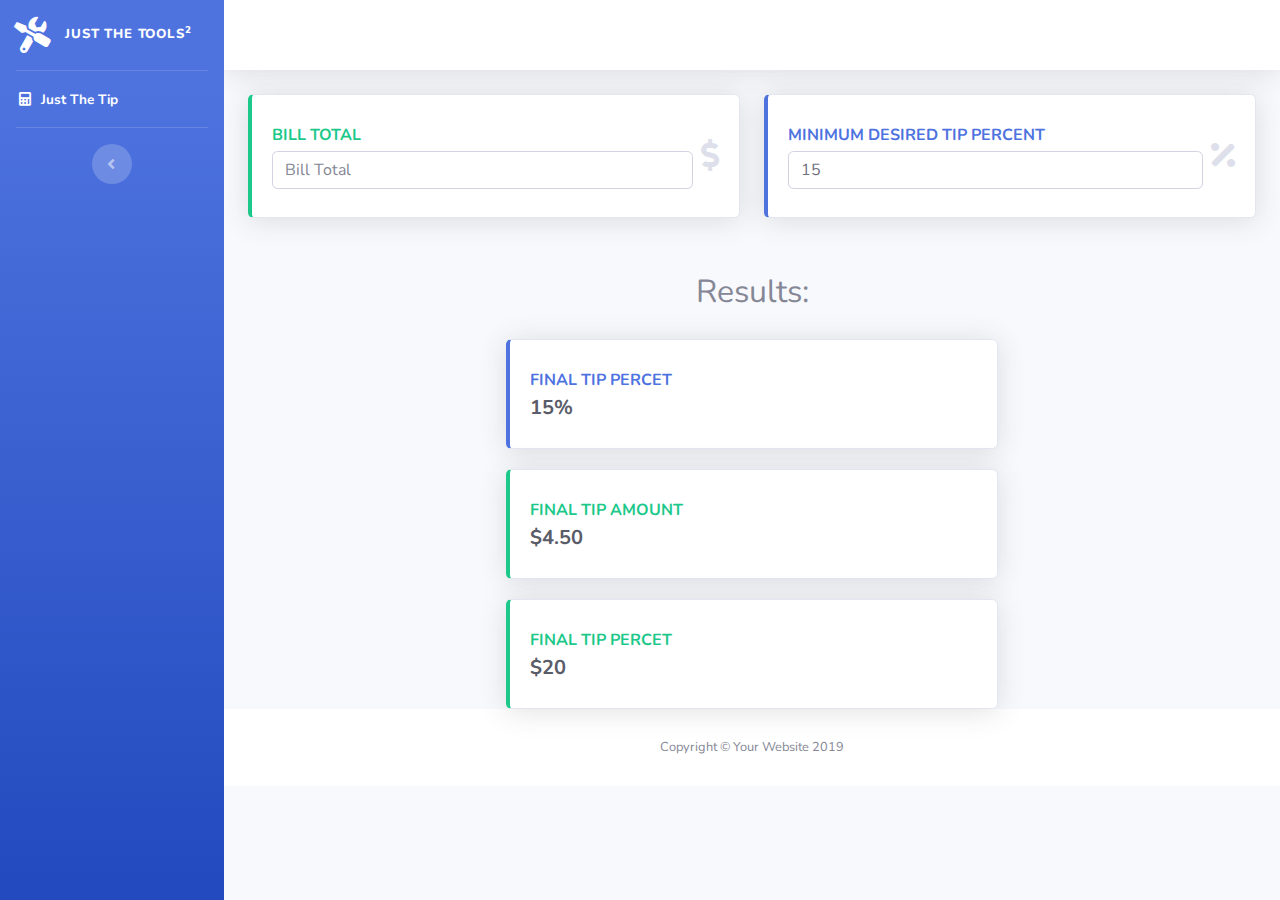
<file: index.html>
<!DOCTYPE html>
<html lang="en">

<head>

  <meta charset="utf-8">
  <meta http-equiv="X-UA-Compatible" content="IE=edge">
  <meta name="viewport" content="width=device-width, initial-scale=1, shrink-to-fit=no">
  <meta name="description" content="">
  <meta name="author" content="">

  <title>Just The Tools</title>

  <!-- Custom fonts for this template-->
  <link href="vendor/fontawesome-free/css/all.min.css" rel="stylesheet" type="text/css">
  <link href="https://fonts.googleapis.com/css?family=Nunito:200,200i,300,300i,400,400i,600,600i,700,700i,800,800i,900,900i" rel="stylesheet">

  <!-- Custom styles for this template-->
  <link href="css/sb-admin-2.min.css" rel="stylesheet">

</head>

<body id="page-top">

  <!-- Page Wrapper -->
  <div id="wrapper">

    <!-- Sidebar -->
    <ul class="navbar-nav bg-gradient-primary sidebar sidebar-dark accordion" id="accordionSidebar">

      <!-- Sidebar - Brand -->
      <a class="sidebar-brand d-flex align-items-center justify-content-center" href="index.html">
        <div class="sidebar-brand-icon rotate-n-15">
          <i class="fas fa-tools"></i>
        </div>
        <div class="sidebar-brand-text mx-3" style="font-size: 0.82rem">Just The Tools<sup>2</sup></div>
      </a>

      <!-- Divider -->
      <hr class="sidebar-divider my-0">

      <!-- Nav Item - Dashboard -->
      <li class="nav-item active">
        <a class="nav-link" href="index.html">
          <i class="fas fa-fw fa-calculator"></i>
          <span>Just The Tip</span></a>
      </li>

      <!-- Divider -->
      <hr class="sidebar-divider">

      <!-- Heading -->
      <!-- <div class="sidebar-heading">
        Additional Tools
      </div> -->

      <!-- Nav Item - Pages Collapse Menu -->
      <!-- <li class="nav-item">
        <a class="nav-link collapsed" href="#" data-toggle="collapse" data-target="#collapsePages" aria-expanded="true" aria-controls="collapsePages">
          <i class="fas fa-fw fa-folder"></i>
          <span>Pages</span>
        </a>
        <div id="collapsePages" class="collapse" aria-labelledby="headingPages" data-parent="#accordionSidebar">
          <div class="bg-white py-2 collapse-inner rounded">
            <h6 class="collapse-header">Login Screens:</h6>
            <a class="collapse-item" href="login.html">Login</a>
            <a class="collapse-item" href="register.html">Register</a>
            <a class="collapse-item" href="forgot-password.html">Forgot Password</a>
            <div class="collapse-divider"></div>
            <h6 class="collapse-header">Other Pages:</h6>
            <a class="collapse-item" href="404.html">404 Page</a>
            <a class="collapse-item" href="blank.html">Blank Page</a>
          </div>
        </div>
      </li> -->

      <!-- Nav Item - Charts -->
      <!-- <li class="nav-item">
        <a class="nav-link" href="charts.html">
          <i class="fas fa-fw fa-chart-area"></i>
          <span>Charts</span></a>
      </li> -->

      <!-- Nav Item - Tables -->
      <!-- <li class="nav-item">
        <a class="nav-link" href="tables.html">
          <i class="fas fa-fw fa-table"></i>
          <span>Tables</span></a>
      </li> -->

      <!-- Divider -->
      <!-- <hr class="sidebar-divider d-none d-md-block"> -->

      <!-- Sidebar Toggler (Sidebar) -->
      <div class="text-center d-none d-md-inline">
        <button class="rounded-circle border-0" id="sidebarToggle"></button>
      </div>

    </ul>
    <!-- End of Sidebar -->

    <!-- Content Wrapper -->
    <div id="content-wrapper" class="d-flex flex-column">

      <!-- Main Content -->
      <div id="content">

        <!-- Topbar -->
        <nav class="navbar navbar-expand navbar-light bg-white topbar mb-4 static-top shadow">

          <!-- Sidebar Toggle (Topbar) -->
          <!-- <button id="sidebarToggleTop" class="btn btn-link d-md-none rounded-circle mr-3">
            <i class="fa fa-bars"></i>
          </button> -->

          <!-- Topbar Search -->
          <!-- <form class="d-none d-sm-inline-block form-inline mr-auto ml-md-3 my-2 my-md-0 mw-100 navbar-search">
            <div class="input-group">
              <input type="text" class="form-control bg-light border-0 small" placeholder="Search for..." aria-label="Search" aria-describedby="basic-addon2">
              <div class="input-group-append">
                <button class="btn btn-primary" type="button">
                  <i class="fas fa-search fa-sm"></i>
                </button>
              </div>
            </div>
          </form> -->

          <!-- Topbar Navbar -->
          <ul class="navbar-nav ml-auto">

            <!-- Nav Item - Search Dropdown (Visible Only XS) -->
            <!-- <li class="nav-item dropdown no-arrow d-sm-none">
              <a class="nav-link dropdown-toggle" href="#" id="searchDropdown" role="button" data-toggle="dropdown" aria-haspopup="true" aria-expanded="false">
                <i class="fas fa-search fa-fw"></i>
              </a>

              <div class="dropdown-menu dropdown-menu-right p-3 shadow animated--grow-in" aria-labelledby="searchDropdown">
                <form class="form-inline mr-auto w-100 navbar-search">
                  <div class="input-group">
                    <input type="text" class="form-control bg-light border-0 small" placeholder="Search for..." aria-label="Search" aria-describedby="basic-addon2">
                    <div class="input-group-append">
                      <button class="btn btn-primary" type="button">
                        <i class="fas fa-search fa-sm"></i>
                      </button>
                    </div>
                  </div>
                </form>
              </div>
            </li> -->

            <!-- Nav Item - Alerts -->
            <!-- <li class="nav-item dropdown no-arrow mx-1">
              <a class="nav-link dropdown-toggle" href="#" id="alertsDropdown" role="button" data-toggle="dropdown" aria-haspopup="true" aria-expanded="false">
                <i class="fas fa-bell fa-fw"></i>
                <span class="badge badge-danger badge-counter">3+</span>
              </a>
              <div class="dropdown-list dropdown-menu dropdown-menu-right shadow animated--grow-in" aria-labelledby="alertsDropdown">
                <h6 class="dropdown-header">
                  Alerts Center
                </h6>
                <a class="dropdown-item d-flex align-items-center" href="#">
                  <div class="mr-3">
                    <div class="icon-circle bg-primary">
                      <i class="fas fa-file-alt text-white"></i>
                    </div>
                  </div>
                  <div>
                    <div class="small text-gray-500">December 12, 2019</div>
                    <span class="font-weight-bold">A new monthly report is ready to download!</span>
                  </div>
                </a>
                <a class="dropdown-item d-flex align-items-center" href="#">
                  <div class="mr-3">
                    <div class="icon-circle bg-success">
                      <i class="fas fa-donate text-white"></i>
                    </div>
                  </div>
                  <div>
                    <div class="small text-gray-500">December 7, 2019</div>
                    $290.29 has been deposited into your account!
                  </div>
                </a>
                <a class="dropdown-item d-flex align-items-center" href="#">
                  <div class="mr-3">
                    <div class="icon-circle bg-warning">
                      <i class="fas fa-exclamation-triangle text-white"></i>
                    </div>
                  </div>
                  <div>
                    <div class="small text-gray-500">December 2, 2019</div>
                    Spending Alert: We've noticed unusually high spending for your account.
                  </div>
                </a>
                <a class="dropdown-item text-center small text-gray-500" href="#">Show All Alerts</a>
              </div>
            </li> -->

            <!-- Nav Item - Messages -->
            <!-- <li class="nav-item dropdown no-arrow mx-1">
              <a class="nav-link dropdown-toggle" href="#" id="messagesDropdown" role="button" data-toggle="dropdown" aria-haspopup="true" aria-expanded="false">
                <i class="fas fa-envelope fa-fw"></i>
                <span class="badge badge-danger badge-counter">7</span>
              </a>
              <div class="dropdown-list dropdown-menu dropdown-menu-right shadow animated--grow-in" aria-labelledby="messagesDropdown">
                <h6 class="dropdown-header">
                  Message Center
                </h6>
                <a class="dropdown-item d-flex align-items-center" href="#">
                  <div class="dropdown-list-image mr-3">
                    <img class="rounded-circle" src="https://source.unsplash.com/fn_BT9fwg_E/60x60" alt="">
                    <div class="status-indicator bg-success"></div>
                  </div>
                  <div class="font-weight-bold">
                    <div class="text-truncate">Hi there! I am wondering if you can help me with a problem I've been having.</div>
                    <div class="small text-gray-500">Emily Fowler · 58m</div>
                  </div>
                </a>
                <a class="dropdown-item d-flex align-items-center" href="#">
                  <div class="dropdown-list-image mr-3">
                    <img class="rounded-circle" src="https://source.unsplash.com/AU4VPcFN4LE/60x60" alt="">
                    <div class="status-indicator"></div>
                  </div>
                  <div>
                    <div class="text-truncate">I have the photos that you ordered last month, how would you like them sent to you?</div>
                    <div class="small text-gray-500">Jae Chun · 1d</div>
                  </div>
                </a>
                <a class="dropdown-item d-flex align-items-center" href="#">
                  <div class="dropdown-list-image mr-3">
                    <img class="rounded-circle" src="https://source.unsplash.com/CS2uCrpNzJY/60x60" alt="">
                    <div class="status-indicator bg-warning"></div>
                  </div>
                  <div>
                    <div class="text-truncate">Last month's report looks great, I am very happy with the progress so far, keep up the good work!</div>
                    <div class="small text-gray-500">Morgan Alvarez · 2d</div>
                  </div>
                </a>
                <a class="dropdown-item d-flex align-items-center" href="#">
                  <div class="dropdown-list-image mr-3">
                    <img class="rounded-circle" src="https://source.unsplash.com/Mv9hjnEUHR4/60x60" alt="">
                    <div class="status-indicator bg-success"></div>
                  </div>
                  <div>
                    <div class="text-truncate">Am I a good boy? The reason I ask is because someone told me that people say this to all dogs, even if they aren't good...</div>
                    <div class="small text-gray-500">Chicken the Dog · 2w</div>
                  </div>
                </a>
                <a class="dropdown-item text-center small text-gray-500" href="#">Read More Messages</a>
              </div>
            </li> -->

            <!-- <div class="topbar-divider d-none d-sm-block"></div> -->

            <!-- Nav Item - User Information -->
            <!-- <li class="nav-item dropdown no-arrow">
              <a class="nav-link dropdown-toggle" href="#" id="userDropdown" role="button" data-toggle="dropdown" aria-haspopup="true" aria-expanded="false">
                <span class="mr-2 d-none d-lg-inline text-gray-600 small">Valerie Luna</span>
                <img class="img-profile rounded-circle" src="https://source.unsplash.com/QAB-WJcbgJk/60x60">
              </a>
              <div class="dropdown-menu dropdown-menu-right shadow animated--grow-in" aria-labelledby="userDropdown">
                <a class="dropdown-item" href="#">
                  <i class="fas fa-user fa-sm fa-fw mr-2 text-gray-400"></i>
                  Profile
                </a>
                <a class="dropdown-item" href="#">
                  <i class="fas fa-cogs fa-sm fa-fw mr-2 text-gray-400"></i>
                  Settings
                </a>
                <a class="dropdown-item" href="#">
                  <i class="fas fa-list fa-sm fa-fw mr-2 text-gray-400"></i>
                  Activity Log
                </a>
                <div class="dropdown-divider"></div>
                <a class="dropdown-item" href="#" data-toggle="modal" data-target="#logoutModal">
                  <i class="fas fa-sign-out-alt fa-sm fa-fw mr-2 text-gray-400"></i>
                  Logout
                </a>
              </div>
            </li> -->

          </ul>

        </nav>
        <!-- End of Topbar -->

        <!-- Begin Page Content -->
        <div class="container-fluid">

          <!-- Content Row -->
          <div class="row">

            <!-- Earnings (Monthly) Card Example -->
            <div class="col-xl-6 col-md-6 mb-6" style="margin-bottom: 10px">
              <div class="card border-left-success shadow h-100 py-2">
                <div class="card-body">
                  <div class="row no-gutters align-items-center">
                    <div class="col mr-2">
                      <div class="font-weight-bold text-success text-uppercase mb-1">Bill Total</div>
                      <!-- <div class="h5 mb-0 font-weight-bold text-gray-800">$40,000</div> -->
                      <input type="number" min="0" placeholder="Bill Total" id="billTotalInput" class="form-control"/>
                    </div>
                    <div class="col-auto">
                      <i class="fas fa-dollar-sign fa-2x text-gray-300"></i>
                    </div>
                  </div>
                </div>
              </div>
            </div>

            <!-- Earnings (Monthly) Card Example -->
            <div class="col-xl-6 col-md-6 mb-6" style="margin-bottom: 10px">
              <div class="card border-left-primary shadow h-100 py-2">
                <div class="card-body">
                  <div class="row no-gutters align-items-center">
                    <div class="col mr-2">
                      <div class="font-weight-bold text-primary text-uppercase mb-1">Minimum Desired Tip Percent</div>
                      <!-- <div class="h5 mb-0 font-weight-bold text-gray-800">$215,000</div> -->
                      <input type="number" min="0" placeholder="Min Tip Percent" class="form-control" step="0.1" id="minTipInput" value="15"/>
                    </div>
                    <div class="col-auto">
                      <i class="fas fa-percentage fa-2x text-gray-300"></i>
                    </div>
                  </div>
                </div>
              </div>
            </div>

            <!-- Earnings (Monthly) Card Example -->
            

          <!-- Content Row -->



        </div>

        <div class="row justify-content-center" style="margin-top: 45px">
          <h2>Results:</h2>
        </div>

        <div class="row justify-content-center" style="margin-top: 20px">

          <!-- Earnings (Monthly) Card Example -->
          <div class="col-xl-6 col-md-6 mb-6">
            <div class="card border-left-primary shadow h-100 py-2">
              <div class="card-body">
                <div class="row no-gutters align-items-center">
                  <div class="col mr-2">
                    <div class="font-weight-bold text-primary text-uppercase mb-1">Final Tip Percet</div>
                    <div class="h5 mb-0 font-weight-bold text-gray-800"><span id="finalTipPercent">15</span>%</div>
                  </div>
                  <!-- <div class="col-auto">
                    <i class="fas fa-calendar fa-2x text-gray-300"></i>
                  </div> -->
                </div>
              </div>
            </div>
          </div>

        <!-- Content Row -->
      </div>
      <div class="row justify-content-center" style="margin-top: 20px">

        <!-- Earnings (Monthly) Card Example -->
        <div class="col-xl-6 col-md-6 mb-6">
          <div class="card border-left-success shadow h-100 py-2">
            <div class="card-body">
              <div class="row no-gutters align-items-center">
                <div class="col mr-2">
                  <div class="font-weight-bold text-success text-uppercase mb-1">Final Tip Amount</div>
                  <div class="h5 mb-0 font-weight-bold text-gray-800">$<span id="finalTipAmount">4.50</span></div>
                </div>
                <!-- <div class="col-auto">
                  <i class="fas fa-calendar fa-2x text-gray-300"></i>
                </div> -->
              </div>
            </div>
          </div>
        </div>

      <!-- Content Row -->
    </div>
    <div class="row justify-content-center" style="margin-top: 20px">

      <!-- Earnings (Monthly) Card Example -->
      <div class="col-xl-6 col-md-6 mb-6">
        <div class="card border-left-success shadow h-100 py-2">
          <div class="card-body">
            <div class="row no-gutters align-items-center">
              <div class="col mr-2">
                <div class="font-weight-bold text-success text-uppercase mb-1">Final Tip Percet</div>
                <div class="h5 mb-0 font-weight-bold text-gray-800">$<span id="finalBillAmount">20</span></div>
              </div>
              <!-- <div class="col-auto">
                <i class="fas fa-calendar fa-2x text-gray-300"></i>
              </div> -->
            </div>
          </div>
        </div>
      </div>

    <!-- Content Row -->
  </div>
        <!-- /.container-fluid -->

      </div>
      <!-- End of Main Content -->

      <!-- Footer -->
      <footer class="sticky-footer bg-white">
        <div class="container my-auto">
          <div class="copyright text-center my-auto">
            <span>Copyright &copy; Your Website 2019</span>
          </div>
        </div>
      </footer>
      <!-- End of Footer -->

    </div>
    <!-- End of Content Wrapper -->

  </div>
  <!-- End of Page Wrapper -->

  <!-- Scroll to Top Button-->
  <a class="scroll-to-top rounded" href="#page-top">
    <i class="fas fa-angle-up"></i>
  </a>

  <!-- Logout Modal-->
  <div class="modal fade" id="logoutModal" tabindex="-1" role="dialog" aria-labelledby="exampleModalLabel" aria-hidden="true">
    <div class="modal-dialog" role="document">
      <div class="modal-content">
        <div class="modal-header">
          <h5 class="modal-title" id="exampleModalLabel">Ready to Leave?</h5>
          <button class="close" type="button" data-dismiss="modal" aria-label="Close">
            <span aria-hidden="true">×</span>
          </button>
        </div>
        <div class="modal-body">Select "Logout" below if you are ready to end your current session.</div>
        <div class="modal-footer">
          <button class="btn btn-secondary" type="button" data-dismiss="modal">Cancel</button>
          <a class="btn btn-primary" href="login.html">Logout</a>
        </div>
      </div>
    </div>
  </div>

  <!-- Bootstrap core JavaScript-->
  <script src="vendor/jquery/jquery.min.js"></script>
  <script src="vendor/bootstrap/js/bootstrap.bundle.min.js"></script>

  <!-- Core plugin JavaScript-->
  <script src="vendor/jquery-easing/jquery.easing.min.js"></script>

  <!-- Custom scripts for all pages-->
  <script src="js/sb-admin-2.js"></script>

  <!-- Page level plugins -->


</body>

</html>
</file>
